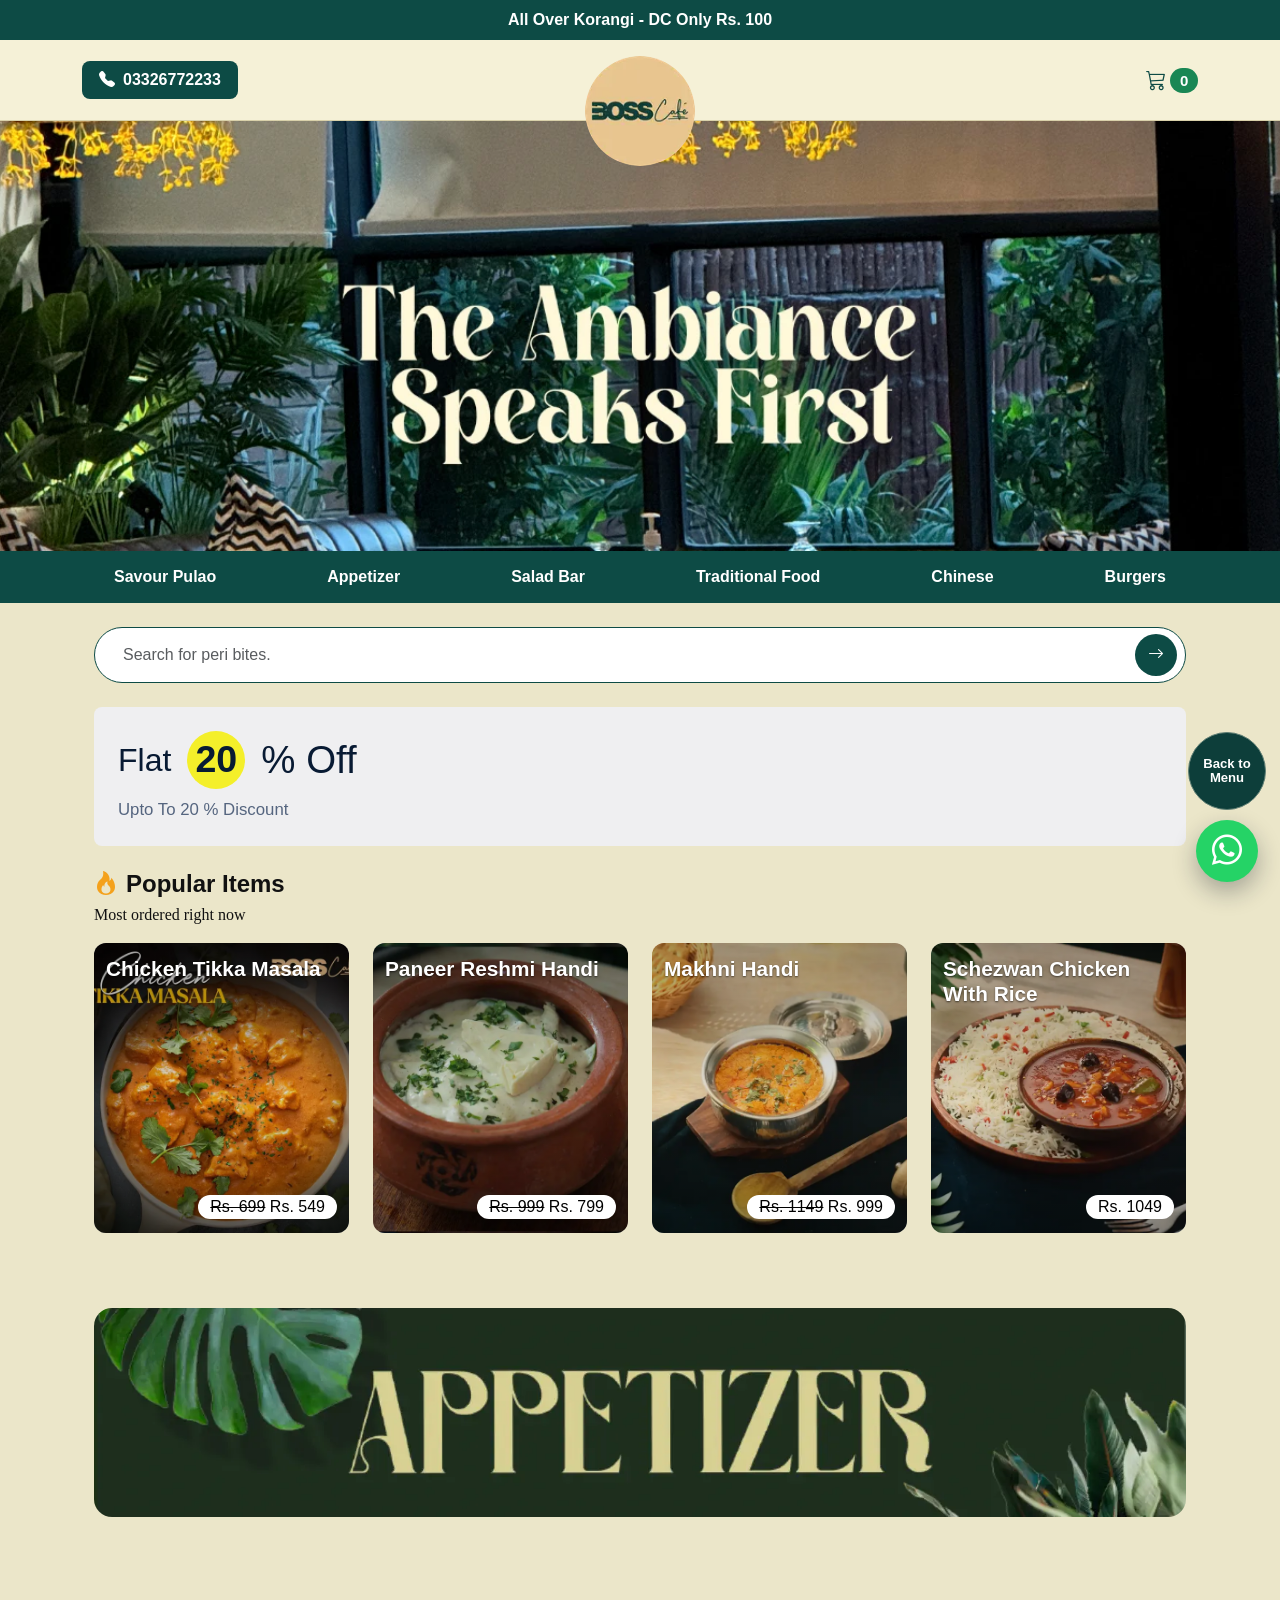
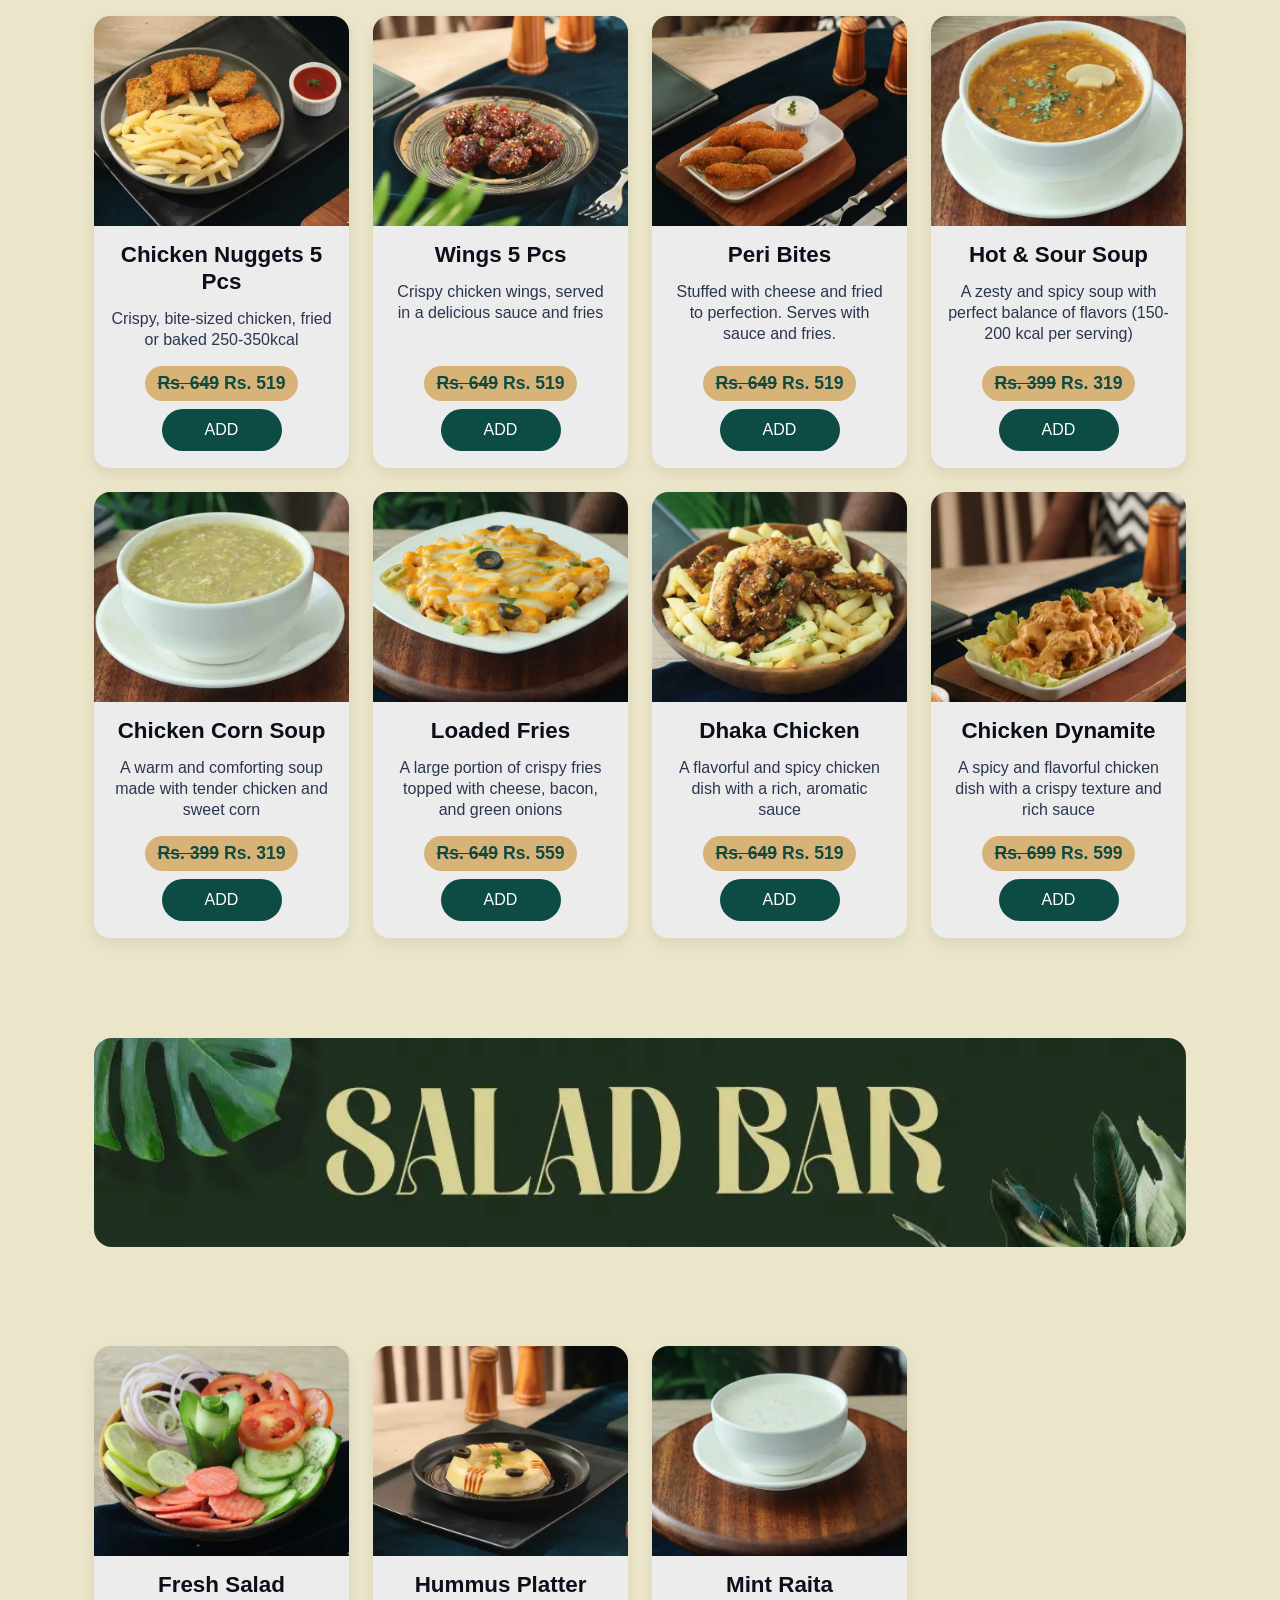
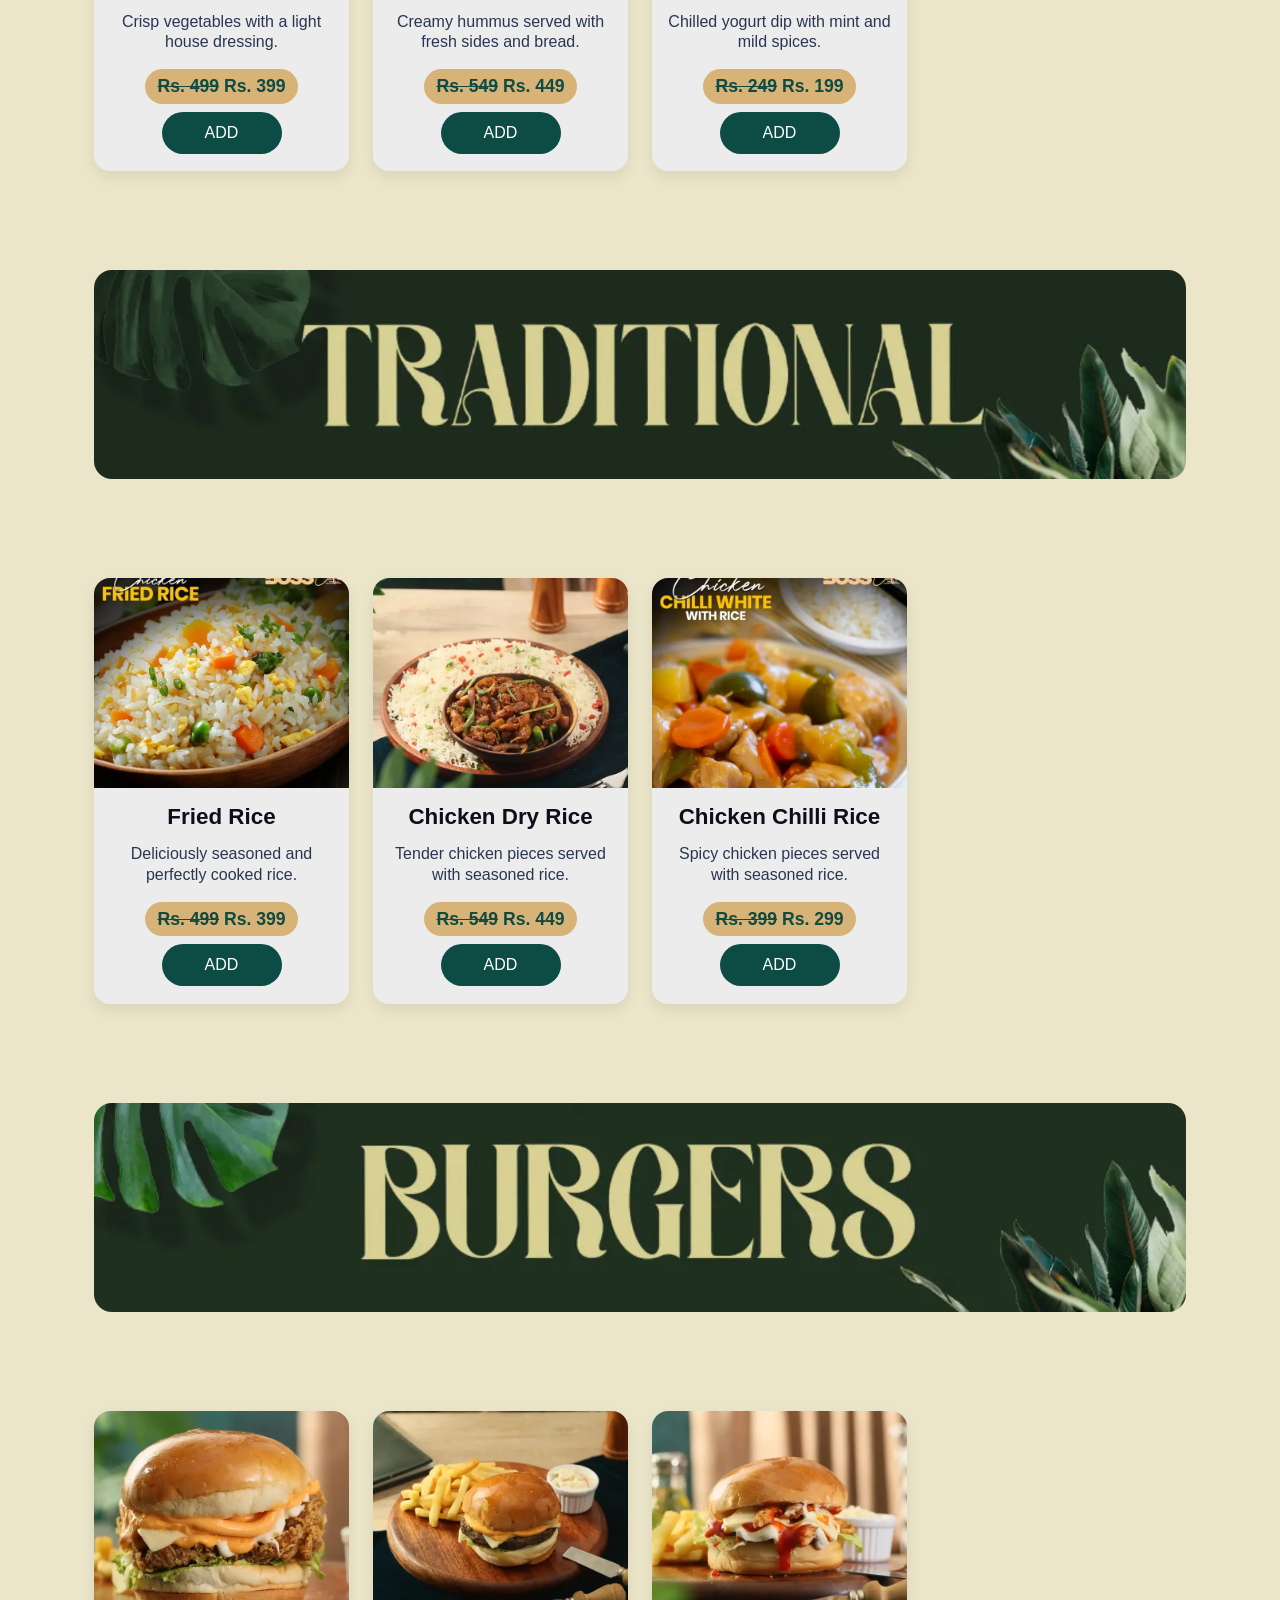
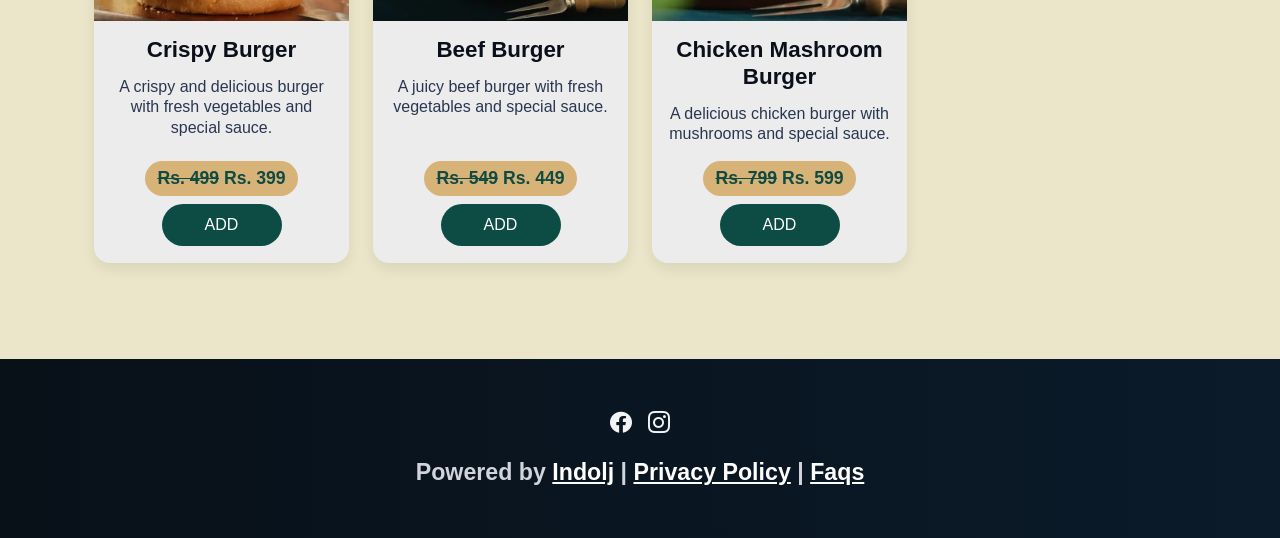
<file: index.html>
<!DOCTYPE html>
<html lang="en">
<head>
  <meta charset="UTF-8">
  <meta name="viewport" content="width=device-width, initial-scale=1.0">
  <title>Boss Cafe</title>
  <link rel="stylesheet" href="https://cdn.jsdelivr.net/npm/bootstrap@5.3.3/dist/css/bootstrap.min.css" integrity="sha384-QWTKZyjpPEjISv5WaRU9OFeRpok6YctnYmDr5pNlyT2bRjXh0JMhjY6hW+ALEwIH" crossorigin="anonymous">
  <link rel="stylesheet" href="https://cdn.jsdelivr.net/npm/bootstrap-icons@1.11.3/font/bootstrap-icons.min.css">
  <link rel="stylesheet" href="style.css">
</head>
<body>
  <div class="top-strip text-center py-2 fw-semibold">
    All Over Korangi - DC Only Rs. 100
  </div>

  <header class="site-header py-3 border-bottom">
    <div class="container">
      <div class="row align-items-center">
        <div class="col-6 col-md-4">
          <a href="tel:03326772233" class="btn btn-main header-phone-btn text-white fw-semibold px-3 rounded-3">
            <i class="bi bi-telephone-fill me-2"></i>03326772233
          </a>
        </div>
        <div class="col-12 col-md-4 text-center order-first order-md-0 mb-3 mb-md-0">
          <img src="Images/Logo.webp" alt="Boss Cafe" class="brand-logo rounded-circle">
        </div>
        <div class="col-6 col-md-4 text-end">
          <button class="btn header-cart-btn p-0 border-0 bg-transparent text-main fw-semibold fs-5" type="button" data-bs-toggle="offcanvas" data-bs-target="#cartDrawer" aria-controls="cartDrawer">
            <i class="bi bi-cart3"></i><sup id="cartCount" class="ms-1 badge rounded-pill text-bg-success">0</sup>
          </button>
        </div>
      </div>
    </div>
  </header>

  <section class="hero position-relative">
    <img src="Images/Header-Banner-1.webp" alt="Cafe Ambiance" class="w-100 hero-img">
  </section>

  <nav class="navbar navbar-expand-lg category-nav py-0">
    <div class="container-fluid px-0">
      <button class="navbar-toggler ms-2 my-2" type="button" data-bs-toggle="collapse" data-bs-target="#categoryMenu">
        <span class="navbar-toggler-icon"></span>
      </button>
    <div class="container">
      <div class="collapse navbar-collapse" id="categoryMenu">
        <ul class="navbar-nav w-100 justify-content-between px-2 px-lg-4">
          <li class="nav-item"><a class="nav-link" href="#savour-pulao-section">Savour Pulao</a></li>
          <li class="nav-item"><a class="nav-link" href="#appetizer-section">Appetizer</a></li>
          <li class="nav-item"><a class="nav-link" href="#salad-bar-section">Salad Bar</a></li>
          <li class="nav-item"><a class="nav-link" href="#traditional-food-section">Traditional Food</a></li>
          <li class="nav-item"><a class="nav-link" href="#traditional-food-section">Chinese</a></li>
          <!-- <li class="nav-item"><a class="nav-link" href="#">Pasta</a></li> -->
          <li class="nav-item"><a class="nav-link" href="#burgers-section">Burgers</a></li>
          <!-- <li class="nav-item"><a class="nav-link" href="#">Sandwich</a></li> -->
        </ul>
      </div>
    </div>
    </div>
  </nav>

  <section class="search-wrap py-4 pb-5">
    <div class="container px-4">
      <div class="input-group search-box">
        <input type="text" class="form-control border-0 bg-transparent" placeholder="Search for peri bites.">
        <button class="btn btn-main text-white rounded-circle search-btn" type="button">
          <i class="bi bi-arrow-right"></i>
        </button>
      </div>
    </div>
    <div class="container px-4 pt-4">
      <div class="content-box p-3 p-md-4">
        <div class="d-flex align-items-center gap-2 gap-md-3 mb-2">
          <span class="promo-flat">Flat</span>
          <span class="promo-percent">20</span>
          <span class="promo-off">% Off</span>
        </div>
        <p class="promo-subtitle mb-0">Upto To 20 % Discount</p>
      </div>
    </div>

    <div class="container px-4 pt-4">
      <div id="savour-pulao-section" class="popular-head mb-3">
        <h4 class="mb-1"><i class="bi bi-fire me-2"></i>Popular Items</h4>
        <p class="mb-0">Most ordered right now</p>
      </div>

      <div class="row g-3 g-lg-4">
        <div class="col-12 col-sm-6 col-lg-3">
          <article class="card food-card border-0">
            <img src="Images/Chk Tikka masala.webp" alt="Chicken Tikka Masala" class="card-img">
            <div class="card-img-overlay food-overlay">
              <h5 class="food-title">Chicken Tikka Masala</h5>
              <span class="price-pill"><s>Rs. 699</s> Rs. 549</span>
            </div>
          </article>
        </div>

        <div class="col-12 col-sm-6 col-lg-3">
          <article class="card food-card border-0">
            <img src="Images/Paneer20Handi.webp" alt="Paneer Reshmi Handi" class="card-img">
            <div class="card-img-overlay food-overlay">
              <h5 class="food-title">Paneer Reshmi Handi</h5>
              <span class="price-pill"><s>Rs. 999</s> Rs. 799</span>
            </div>
          </article>
        </div>

        <div class="col-12 col-sm-6 col-lg-3">
          <article class="card food-card border-0">
            <img src="Images/Makhni202.webp" alt="Makhni Handi" class="card-img">
            <div class="card-img-overlay food-overlay">
              <h5 class="food-title">Makhni Handi</h5>
              <span class="price-pill"><s>Rs. 1149</s> Rs. 999</span>
            </div>
          </article>
        </div>

        <div class="col-12 col-sm-6 col-lg-3">
          <article class="card food-card border-0">
            <img src="Images/Schezwan-Chicken-Rice.webp" alt="Schezwan Chicken With Rice" class="card-img">
            <div class="card-img-overlay food-overlay">
              <h5 class="food-title">Schezwan Chicken With Rice</h5>
              <span class="price-pill">Rs. 1049</span>
            </div>
          </article>
        </div>
      </div>

      <div id="appetizer-section" class="category-banner-box mt-4 p-3 p-md-4">
        <img src="Images/-Category202.webp" alt="Category Banner" class="category-center-img d-block mx-auto">
      </div>

      <div class="row g-3 g-lg-4 mt-4 pb-4">
        <div class="col-12 col-sm-6 col-lg-3">
          <article class="card desc-card border-0 h-100">
            <img src="Images/ChickenNuggest.webp" alt="Chicken Nuggets" class="card-img-top desc-card-img">
            <div class="card-body desc-card-body text-center d-flex flex-column">
              <h5 class="desc-card-title">Chicken Nuggets 5 Pcs</h5>
              <p class="desc-card-text">Crispy, bite-sized chicken, fried or baked 250-350kcal</p>
              <div class="mt-auto">
                <span class="desc-card-price"><s>Rs. 649</s> Rs. 519</span>
                <button class="btn desc-card-btn d-block mx-auto mt-2">ADD</button>
              </div>
            </div>
          </article>
        </div>

        <div class="col-12 col-sm-6 col-lg-3">
          <article class="card desc-card border-0 h-100">
            <img src="Images/Hot20Wings.webp" alt="Wings" class="card-img-top desc-card-img">
            <div class="card-body desc-card-body text-center d-flex flex-column">
              <h5 class="desc-card-title">Wings 5 Pcs</h5>
              <p class="desc-card-text">Crispy chicken wings, served in a delicious sauce and fries</p>
              <div class="mt-auto">
                <span class="desc-card-price"><s>Rs. 649</s> Rs. 519</span>
                <button class="btn desc-card-btn d-block mx-auto mt-2">ADD</button>
              </div>
            </div>
          </article>
        </div>

        <div class="col-12 col-sm-6 col-lg-3">
          <article class="card desc-card border-0 h-100">
            <img src="Images/Peri.webp" alt="Peri Bites" class="card-img-top desc-card-img">
            <div class="card-body desc-card-body text-center d-flex flex-column">
              <h5 class="desc-card-title">Peri Bites</h5>
              <p class="desc-card-text">Stuffed with cheese and fried to perfection. Serves with sauce and fries.</p>
              <div class="mt-auto">
                <span class="desc-card-price"><s>Rs. 649</s> Rs. 519</span>
                <button class="btn desc-card-btn d-block mx-auto mt-2">ADD</button>
              </div>
            </div>
          </article>
        </div>

        <div class="col-12 col-sm-6 col-lg-3">
          <article class="card desc-card border-0 h-100">
            <img src="Images/HotSouSoup_11zon.webp" alt="Hot and Sour Soup" class="card-img-top desc-card-img">
            <div class="card-body desc-card-body text-center d-flex flex-column">
              <h5 class="desc-card-title">Hot &amp; Sour Soup</h5>
              <p class="desc-card-text">A zesty and spicy soup with perfect balance of flavors (150-200 kcal per serving)</p>
              <div class="mt-auto">
                <span class="desc-card-price"><s>Rs. 399</s> Rs. 319</span>
                <button class="btn desc-card-btn d-block mx-auto mt-2">ADD</button>
              </div>
            </div>
          </article>
        </div>
        <div class="col-12 col-sm-6 col-lg-3">
          <article class="card desc-card border-0 h-100">
            <img src="Images/1742860557-Chicken20Soup_11zon.webp" alt="Chicken Nuggets" class="card-img-top desc-card-img">
            <div class="card-body desc-card-body text-center d-flex flex-column">
              <h5 class="desc-card-title">Chicken Corn Soup</h5>
              <p class="desc-card-text">A warm and comforting soup made with tender chicken and sweet corn</p>
              <div class="mt-auto">
                <span class="desc-card-price"><s>Rs. 399</s> Rs. 319</span>
                <button class="btn desc-card-btn d-block mx-auto mt-2">ADD</button>
              </div>
            </div>
          </article>
        </div>

        <div class="col-12 col-sm-6 col-lg-3">
          <article class="card desc-card border-0 h-100">
            <img src="Images/1742859982-Loaded0Fries_11zon.webp" alt="Wings" class="card-img-top desc-card-img">
            <div class="card-body desc-card-body text-center d-flex flex-column">
              <h5 class="desc-card-title">Loaded Fries </h5>
              <p class="desc-card-text">A large portion of crispy fries topped with cheese, bacon, and green onions
              </p>
              <div class="mt-auto">
                <span class="desc-card-price"><s>Rs. 649</s> Rs. 559</span>
                <button class="btn desc-card-btn d-block mx-auto mt-2">ADD</button>
              </div>
            </div>
          </article>
        </div>

        <div class="col-12 col-sm-6 col-lg-3">
          <article class="card desc-card border-0 h-100">
            <img src="Images/1742860512-Dhak20Chicken_11zon.webp" alt="Peri Bites" class="card-img-top desc-card-img">
            <div class="card-body desc-card-body text-center d-flex flex-column">
              <h5 class="desc-card-title">Dhaka Chicken</h5>
              <p class="desc-card-text">A flavorful and spicy chicken dish with a rich, aromatic sauce</p>
              <div class="mt-auto">
                <span class="desc-card-price"><s>Rs. 649</s> Rs. 519</span>
                <button class="btn desc-card-btn d-block mx-auto mt-2">ADD</button>
              </div>
            </div>
          </article>
        </div>

        <div class="col-12 col-sm-6 col-lg-3">
          <article class="card desc-card border-0 h-100">
            <img src="Images/1742196958-Dynamite2.webp" alt="Hot and Sour Soup" class="card-img-top desc-card-img">
            <div class="card-body desc-card-body text-center d-flex flex-column">
              <h5 class="desc-card-title">Chicken Dynamite</h5>
              <p class="desc-card-text">A spicy and flavorful chicken dish with a crispy texture and rich sauce</p>
              <div class="mt-auto">
                <span class="desc-card-price"><s>Rs. 699</s> Rs. 599</span>
                <button class="btn desc-card-btn d-block mx-auto mt-2">ADD</button>
              </div>
            </div>
          </article>
        </div>
      </div>

      <div id="salad-bar-section" class="category-banner-box mt-4 p-3 p-md-4">
        <img src="Images/Category Salad-.webp" alt="Category Banner" class="category-center-img d-block mx-auto">
      </div>
      <div class="row g-3 g-lg-4 mt-4 pb-4">
        <div class="col-12 col-sm-6 col-lg-3">
          <article class="card desc-card border-0 h-100">
            <img src="Images/Fresh20Salad_11zon.webp" alt="Fresh Salad" class="card-img-top desc-card-img">
            <div class="card-body desc-card-body text-center d-flex flex-column">
              <h5 class="desc-card-title">Fresh Salad</h5>
              <p class="desc-card-text">Crisp vegetables with a light house dressing.</p>
              <div class="mt-auto">
                <span class="desc-card-price"><s>Rs. 499</s> Rs. 399</span>
                <button class="btn desc-card-btn d-block mx-auto mt-2">ADD</button>
              </div>
            </div>
          </article>
        </div>

        <div class="col-12 col-sm-6 col-lg-3">
          <article class="card desc-card border-0 h-100">
            <img src="Images/1742197053-Hummus_202.webp" alt="Hummus Platter" class="card-img-top desc-card-img">
            <div class="card-body desc-card-body text-center d-flex flex-column">
              <h5 class="desc-card-title">Hummus Platter</h5>
              <p class="desc-card-text">Creamy hummus served with fresh sides and bread.</p>
              <div class="mt-auto">
                <span class="desc-card-price"><s>Rs. 549</s> Rs. 449</span>
                <button class="btn desc-card-btn d-block mx-auto mt-2">ADD</button>
              </div>
            </div>
          </article>
        </div>

        <div class="col-12 col-sm-6 col-lg-3">
          <article class="card desc-card border-0 h-100">
            <img src="Images/1744292756-Raita.webp" alt="Mint Raita" class="card-img-top desc-card-img">
            <div class="card-body desc-card-body text-center d-flex flex-column">
              <h5 class="desc-card-title">Mint Raita</h5>
              <p class="desc-card-text">Chilled yogurt dip with mint and mild spices.</p>
              <div class="mt-auto">
                <span class="desc-card-price"><s>Rs. 249</s> Rs. 199</span>
                <button class="btn desc-card-btn d-block mx-auto mt-2">ADD</button>
              </div>
            </div>
          </article>
        </div>
      </div>
      <div id="traditional-food-section" class="category-banner-box mt-4 p-3 p-md-4">
        <img src="Images/Traditional Category207.webp" alt="Category Banner" class="category-center-img d-block mx-auto">
      </div>
      <div class="row g-3 g-lg-4 mt-4 pb-4">
        <div class="col-12 col-sm-6 col-lg-3">
          <article class="card desc-card border-0 h-100">
            <img src="Images/chk_Fried_rice.webp" alt="Fresh Salad" class="card-img-top desc-card-img">
            <div class="card-body desc-card-body text-center d-flex flex-column">
              <h5 class="desc-card-title">Fried Rice</h5>
              <p class="desc-card-text">Deliciously seasoned and perfectly cooked rice.</p>
              <div class="mt-auto">
                <span class="desc-card-price"><s>Rs. 499</s> Rs. 399</span>
                <button class="btn desc-card-btn d-block mx-auto mt-2">ADD</button>
              </div>
            </div>
          </article>
        </div>

        <div class="col-12 col-sm-6 col-lg-3">
          <article class="card desc-card border-0 h-100">
            <img src="Images/1742196720-Chicken20dry20rice202.webp" alt="Chicken Dry Rice" class="card-img-top desc-card-img">
            <div class="card-body desc-card-body text-center d-flex flex-column">
              <h5 class="desc-card-title">Chicken Dry Rice</h5>
              <p class="desc-card-text">Tender chicken pieces served with seasoned rice.</p>
              <div class="mt-auto">
                <span class="desc-card-price"><s>Rs. 549</s> Rs. 449</span>
                <button class="btn desc-card-btn d-block mx-auto mt-2">ADD</button>
              </div>
            </div>
          </article>
        </div>

        <div class="col-12 col-sm-6 col-lg-3">
          <article class="card desc-card border-0 h-100">
            <img src="Images/Chk_chilli_with _rice.webp" alt="Chicken Chilli Rice" class="card-img-top desc-card-img">
            <div class="card-body desc-card-body text-center d-flex flex-column">
              <h5 class="desc-card-title">Chicken Chilli Rice</h5>
              <p class="desc-card-text">Spicy chicken pieces served with seasoned rice.</p>
              <div class="mt-auto">
                <span class="desc-card-price"><s>Rs. 399</s> Rs. 299</span>
                <button class="btn desc-card-btn d-block mx-auto mt-2">ADD</button>
              </div>
            </div>
          </article>
        </div>
      </div>
      <div id="burgers-section" class="category-banner-box mt-4 p-3 p-md-4">
        <img src="Images/Category-burger.webp" alt="Category Banner" class="category-center-img d-block mx-auto">
      </div>
      <div class="row g-3 g-lg-4 mt-4 pb-4">
        <div class="col-12 col-sm-6 col-lg-3">
          <article class="card desc-card border-0 h-100">
            <img src="Images/1742196904-Crispy20burger202.webp" alt="Crispy Burger" class="card-img-top desc-card-img">
            <div class="card-body desc-card-body text-center d-flex flex-column">
              <h5 class="desc-card-title">Crispy Burger</h5>
              <p class="desc-card-text">A crispy and delicious burger with fresh vegetables and special sauce.</p>
              <div class="mt-auto">
                <span class="desc-card-price"><s>Rs. 499</s> Rs. 399</span>
                <button class="btn desc-card-btn d-block mx-auto mt-2">ADD</button>
              </div>
            </div>
          </article>
        </div>

        <div class="col-12 col-sm-6 col-lg-3">
          <article class="card desc-card border-0 h-100">
            <img src="Images/1742196567-Beef202burger.webp" alt="Beef Burger" class="card-img-top desc-card-img">
            <div class="card-body desc-card-body text-center d-flex flex-column">
              <h5 class="desc-card-title">Beef Burger</h5>
              <p class="desc-card-text">A juicy beef burger with fresh vegetables and special sauce.</p>
              <div class="mt-auto">
                <span class="desc-card-price"><s>Rs. 549</s> Rs. 449</span>
                <button class="btn desc-card-btn d-block mx-auto mt-2">ADD</button>
              </div>
            </div>
          </article>
        </div>

        <div class="col-12 col-sm-6 col-lg-3">
          <article class="card desc-card border-0 h-100">
            <img src="Images/Mashroom_burgerChicken202.webp" alt="Chicken Mashroom Burger" class="card-img-top desc-card-img">
            <div class="card-body desc-card-body text-center d-flex flex-column">
              <h5 class="desc-card-title">Chicken Mashroom Burger</h5>
              <p class="desc-card-text">A delicious chicken burger with mushrooms and special sauce.</p>
              <div class="mt-auto">
                <span class="desc-card-price"><s>Rs. 799</s> Rs. 599</span>
                <button class="btn desc-card-btn d-block mx-auto mt-2">ADD</button>
              </div>
            </div>
          </article>
        </div>
      </div>
    </div>
  </section>

  <div class="offcanvas offcanvas-end" tabindex="-1" id="cartDrawer" aria-labelledby="cartDrawerLabel">
    <div class="offcanvas-header">
      <h5 class="offcanvas-title" id="cartDrawerLabel">Your Cart</h5>
      <button type="button" class="btn-close" data-bs-dismiss="offcanvas" aria-label="Close"></button>
    </div>
    <div class="offcanvas-body d-flex flex-column">
      <div id="cartItems" class="list-group mb-3"></div>
      <div id="emptyCartState" class="text-muted text-center mt-4">Cart is empty.</div>
      <div class="mt-2 mb-3">
        <h6 class="fw-bold mb-1">Popular with your order</h6>
        <small class="text-muted d-block mb-2">Customers often add these too</small>
        <div id="cartSuggestions" class="cart-suggestions"></div>
      </div>
      <div class="mt-auto border-top pt-3">
        <div class="d-flex justify-content-between fw-semibold">
          <span>Total Items</span>
          <span id="cartItemsCount">0</span>
        </div>
        <div class="d-flex justify-content-between fw-semibold mt-2">
          <span>Delivery Fee</span>
          <span id="deliveryFee">Rs. 250</span>
        </div>
        <div class="d-flex justify-content-between fs-5 fw-bold mt-2">
          <span>Grand Total</span>
          <span id="cartTotal">Rs. 0</span>
        </div>
        <button id="checkoutBtn" class="btn btn-main w-100 mt-3 py-2 fw-semibold" type="button">Checkout</button>
      </div>
    </div>
  </div>

  <footer class="site-footer mt-4">
    <div class="container text-center py-5">
      <div class="d-flex justify-content-center gap-3 mb-3">
        <a class="footer-social-link" href="#" aria-label="Facebook">
          <i class="bi bi-facebook"></i>
        </a>
        <a class="footer-social-link" href="#" aria-label="Instagram">
          <i class="bi bi-instagram"></i>
        </a>
      </div>
      <p class="mb-0 footer-meta">
        Powered by <a href="#" class="footer-link">Indolj</a> |
        <a href="#" class="footer-link">Privacy Policy</a> |
        <a href="#" class="footer-link">Faqs</a>
      </p>
    </div>
  </footer>

  <div class="floating-actions">
    <a href="#" class="btn back-menu-btn">Back to Menu</a>
    <a
      href="https://wa.me/923326772233?text=Hello%20Boss%20Cafe%2C%20I%20want%20to%20place%20an%20order."
      target="_blank"
      rel="noopener noreferrer"
      class="btn whatsapp-btn"
      aria-label="Chat on WhatsApp"
    >
      <i class="bi bi-whatsapp"></i>
    </a>
  </div>

  <script src="bootstrap-5.3.8-dist/js/bootstrap.bundle.min.js"></script>
  <script src="script.js"></script>
</body>
</html>
</file>
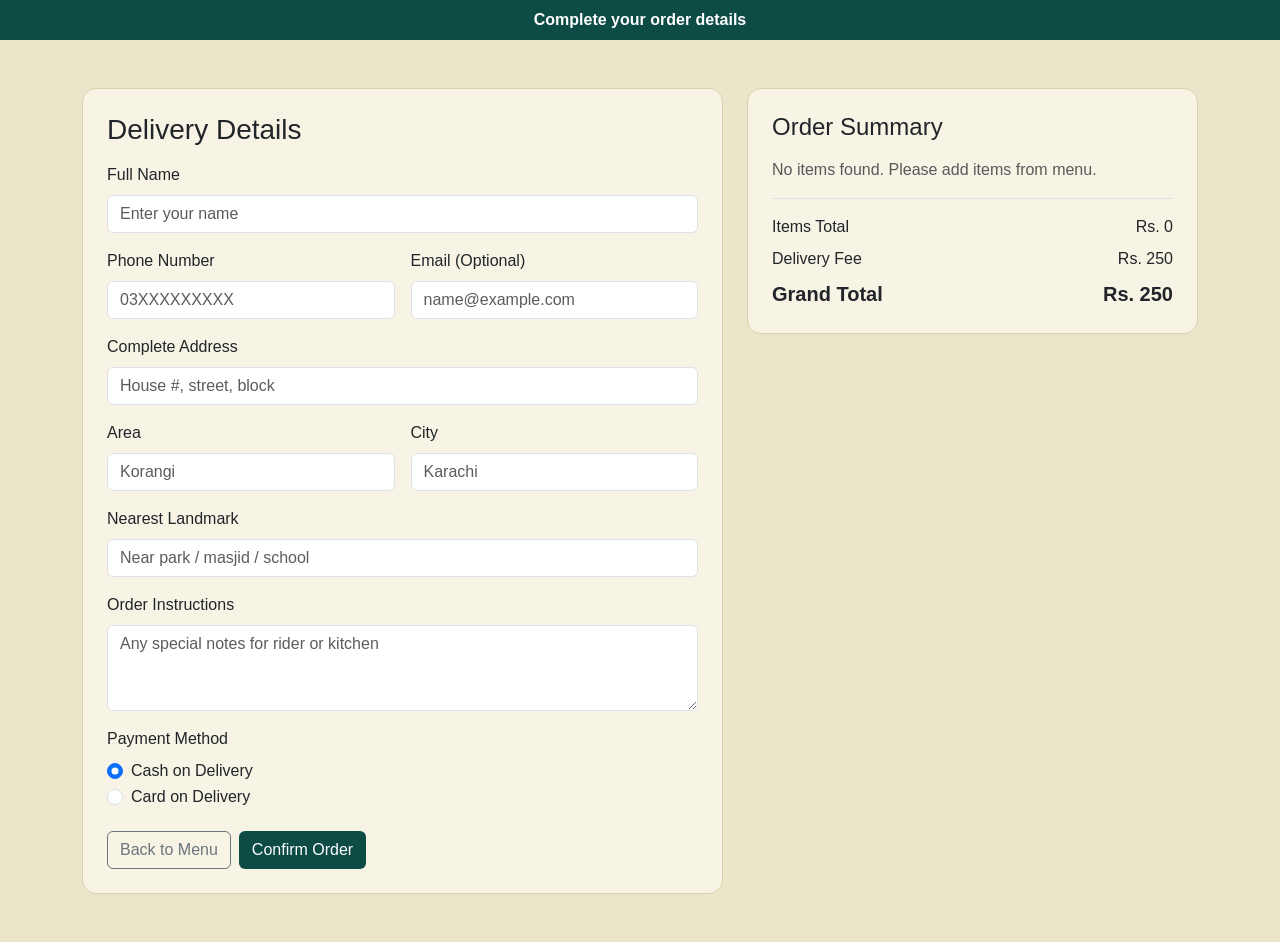
<file: checkout.html>
<!DOCTYPE html>
<html lang="en">
<head>
  <meta charset="UTF-8">
  <meta name="viewport" content="width=device-width, initial-scale=1.0">
  <title>Checkout - Boss Cafe</title>
  <link rel="stylesheet" href="https://cdn.jsdelivr.net/npm/bootstrap@5.3.3/dist/css/bootstrap.min.css" integrity="sha384-QWTKZyjpPEjISv5WaRU9OFeRpok6YctnYmDr5pNlyT2bRjXh0JMhjY6hW+ALEwIH" crossorigin="anonymous">
  <link rel="stylesheet" href="https://cdn.jsdelivr.net/npm/bootstrap-icons@1.11.3/font/bootstrap-icons.min.css">
  <link rel="stylesheet" href="style.css">
</head>
<body>
  <div class="top-strip text-center py-2 fw-semibold">
    Complete your order details
  </div>

  <main class="container py-4 py-md-5">
    <div class="row g-4">
      <div class="col-12 col-lg-7">
        <div class="checkout-card p-3 p-md-4">
          <h3 class="mb-3">Delivery Details</h3>
          <form id="checkoutForm" class="row g-3">
            <div class="col-12">
              <label for="fullName" class="form-label">Full Name</label>
              <input id="fullName" name="fullName" type="text" class="form-control" placeholder="Enter your name" required>
            </div>
            <div class="col-12 col-md-6">
              <label for="phone" class="form-label">Phone Number</label>
              <input id="phone" name="phone" type="tel" class="form-control" placeholder="03XXXXXXXXX" required>
            </div>
            <div class="col-12 col-md-6">
              <label for="email" class="form-label">Email (Optional)</label>
              <input id="email" name="email" type="email" class="form-control" placeholder="name@example.com">
            </div>
            <div class="col-12">
              <label for="address" class="form-label">Complete Address</label>
              <input id="address" name="address" type="text" class="form-control" placeholder="House #, street, block" required>
            </div>
            <div class="col-12 col-md-6">
              <label for="area" class="form-label">Area</label>
              <input id="area" name="area" type="text" class="form-control" placeholder="Korangi" required>
            </div>
            <div class="col-12 col-md-6">
              <label for="city" class="form-label">City</label>
              <input id="city" name="city" type="text" class="form-control" placeholder="Karachi" required>
            </div>
            <div class="col-12">
              <label for="landmark" class="form-label">Nearest Landmark</label>
              <input id="landmark" name="landmark" type="text" class="form-control" placeholder="Near park / masjid / school">
            </div>
            <div class="col-12">
              <label for="instructions" class="form-label">Order Instructions</label>
              <textarea id="instructions" name="instructions" class="form-control" rows="3" placeholder="Any special notes for rider or kitchen"></textarea>
            </div>
            <div class="col-12">
              <label class="form-label d-block">Payment Method</label>
              <div class="form-check">
                <input class="form-check-input" type="radio" name="payment" id="cash" value="Cash on Delivery" checked>
                <label class="form-check-label" for="cash">Cash on Delivery</label>
              </div>
              <div class="form-check">
                <input class="form-check-input" type="radio" name="payment" id="card" value="Card on Delivery">
                <label class="form-check-label" for="card">Card on Delivery</label>
              </div>
            </div>
            <div class="col-12 d-flex gap-2 pt-1">
              <a href="index.html" class="btn btn-outline-secondary">Back to Menu</a>
              <button type="submit" class="btn btn-main">Confirm Order</button>
            </div>
          </form>
        </div>
      </div>

      <div class="col-12 col-lg-5">
        <div class="checkout-card p-3 p-md-4">
          <h4 class="mb-3">Order Summary</h4>
          <div id="checkoutItems" class="mb-3"></div>
          <div class="border-top pt-3">
            <div class="d-flex justify-content-between">
              <span>Items Total</span>
              <span id="checkoutSubTotal">Rs. 0</span>
            </div>
            <div class="d-flex justify-content-between mt-2">
              <span>Delivery Fee</span>
              <span id="checkoutDelivery">Rs. 250</span>
            </div>
            <div class="d-flex justify-content-between mt-2 fs-5 fw-bold">
              <span>Grand Total</span>
              <span id="checkoutGrandTotal">Rs. 0</span>
            </div>
          </div>
        </div>
      </div>
    </div>
  </main>

  <script src="checkout.js"></script>
</body>
</html>
</file>
<file: style.css>
:root {
  --brand-dark: #0d4b45;
  --brand-cream: #ebe6c9;
}

html {
  scroll-behavior: smooth;
}

body {
  font-family: "Poppins", sans-serif;
  background-color: var(--brand-cream);
}

.top-strip {
  background-color: var(--brand-dark);
  color: #fff;
}

.site-header {
  position: relative;
  z-index: 20;
  overflow: visible;
  background-color: #f5f1d7;
  border-bottom-color: #d9d1aa !important;
}

.site-header .row {
  row-gap: 0.5rem;
}

.btn-main {
  background-color: var(--brand-dark);
  color: #fff;
}

.text-main {
  color: var(--brand-dark);
}

.btn-main:hover {
  background-color: #02221f;
  color: #fff;
}

.brand-logo {
  width: 110px;
  height: 110px;
  object-fit: cover;
  position: relative;
  z-index: 30;
  margin-bottom: -62px;
}

.hero-img {
  height: 430px;
  object-fit: cover;
}

.category-nav {
  background-color: var(--brand-dark);
}

.category-nav .nav-link {
  color: #fff;
  font-weight: 600;
  white-space: nowrap;
  padding: 14px 12px;
  transition: background-color 0.2s ease-in-out, color 0.2s ease-in-out;
}

.category-nav .nav-link:hover {
  background-color: #d3c390;
  color: #083a35;
}

.search-wrap {
  background-color: var(--brand-cream);
}

.search-box {
  border: 1px solid var(--brand-dark);
  border-radius: 40px;
  padding: 6px 8px 6px 16px;
  background: #fff;
}

.search-box .form-control {
  box-shadow: none;
}

.search-btn {
  width: 42px;
  height: 42px;
  border: 0;
}

.content-box {
  min-height: 50px;
  border-radius: 8px;
  background-color: #efeff1;
}

.promo-flat {
  font-size: clamp(1.7rem, 2.5vw, 2.2rem);
  font-weight: 500;
  color: #081a33;
}

.promo-percent {
  width: 58px;
  height: 58px;
  border-radius: 50%;
  background-color: #f4ef2a;
  color: #081a33;
  display: grid;
  place-items: center;
  font-weight: 700;
  font-size: 2.35rem;
  line-height: 1;
}

.promo-off {
  font-size: clamp(2rem, 3vw, 2.8rem);
  color: #081a33;
  font-weight: 500;
}

.promo-subtitle {
  color: #55657f;
  font-size: 1.05rem;
}

.popular-head h4 {
  font-weight: 700;
  color: #111;
}

.popular-head h4 i {
  color: #f4a11b;
}

.popular-head p {
  color: #111;
  font-size: 1rem;
  font-family: Georgia, "Times New Roman", serif;
}

.food-card {
  position: relative;
  overflow: hidden;
  border-radius: 12px;
  cursor: pointer;
}

.food-card img {
  height: 290px;
  object-fit: cover;
  transition: transform 0.35s ease;
}

.food-overlay {
  position: absolute;
  inset: 0;
  display: flex;
  flex-direction: column;
  justify-content: space-between;
  padding: 14px 12px;
  background: linear-gradient(to top, rgba(0, 0, 0, 0.45), rgba(0, 0, 0, 0.1) 45%, rgba(0, 0, 0, 0.35));
}

.food-title {
  color: #fff;
  font-weight: 700;
  font-size: 1.3rem;
  margin: 0;
  text-shadow: 0 1px 2px rgba(0, 0, 0, 0.55);
}

.price-pill {
  align-self: flex-end;
  background-color: #fff;
  color: #000;
  border-radius: 999px;
  padding: 4px 12px;
  font-size: 1rem;
  font-weight: 500;
  line-height: 1;
}

.food-card:hover img {
  transform: scale(1.08);
}

.food-card:hover .food-overlay {
  background: linear-gradient(to top, rgba(0, 0, 0, 0.62), rgba(0, 0, 0, 0.16) 45%, rgba(0, 0, 0, 0.45));
}

.category-center-img {
  width: 100%;
  max-width: 100%;
  height: auto;
  display: block;
  border-radius: 18px;
  object-fit: cover;
}

.category-banner-box {
  width: 100%;
  padding-top: 3.2rem !important;
  padding-bottom: 3.2rem !important;
  padding-left: 0 !important;
  padding-right: 0 !important;
  border-radius: 18px;
  background: transparent !important;
  overflow: hidden;
}

.desc-card {
  border-radius: 16px;
  overflow: hidden;
  background-color: #ececed;
  box-shadow: 0 6px 14px rgba(0, 0, 0, 0.08);
  transition: transform 0.22s ease, box-shadow 0.22s ease;
  border: #000 solid 1px;
  max-width: 275px;
  margin-inline: auto;
}

.desc-card-img {
  height: 210px;
  object-fit: cover;
  transition: transform 0.3s ease;
}

.desc-card-body {
  padding: 1rem 1rem 1.1rem;
}

.desc-card-title {
  font-size: 1.4rem;
  font-weight: 700;
  color: #0a0f19;
  margin-bottom: 0.8rem;
}

.desc-card-text {
  color: #2a3650;
  font-size: 1rem;
  line-height: 1.3;
  margin-bottom: 1rem;
}

.desc-card-price {
  display: inline-block;
  background-color: #d8b377;
  color: #0f4a43;
  border-radius: 999px;
  padding: 4px 12px;
  font-size: 1.1rem;
  font-weight: 700;
}

.desc-card-btn {
  min-width: 120px;
  border-radius: 999px;
  padding: 8px 16px;
  background-color: var(--brand-dark);
  color: #fff;
  font-weight: 500;
}

.desc-card:hover {
  box-shadow: 0 14px 24px rgba(0, 0, 0, 0.15);
  transform: scale(1.08);
}

.desc-card-btn:hover {
  background-color: #0a3f39;
  color: #ffffff;
}

.cart-item-row {
  border: 1px solid #d4decf;
  border-radius: 12px;
  margin-bottom: 0.75rem;
}

.cart-item-title {
  font-weight: 600;
  color: #132922;
}

.cart-item-price {
  color: var(--brand-dark);
  font-weight: 700;
}

.cart-qty-control {
  border: 1px solid var(--brand-dark);
  border-radius: 999px;
  padding: 0.15rem 0.4rem;
  display: inline-flex;
  align-items: center;
  gap: 0.4rem;
}

.cart-qty-btn {
  border: 0;
  background: transparent;
  color: var(--brand-dark);
  font-weight: 700;
  width: 26px;
  height: 26px;
  line-height: 1;
  border-radius: 50%;
}

.cart-qty-btn:hover {
  background-color: #e4ede1;
}

.cart-qty-value {
  min-width: 18px;
  text-align: center;
  font-weight: 700;
  color: var(--brand-dark);
}

.checkout-card {
  background-color: #f7f4e5;
  border: 1px solid #d9d1aa;
  border-radius: 14px;
}

.checkout-card .form-control:focus,
.checkout-card .form-check-input:focus {
  border-color: #3d6c59;
  box-shadow: 0 0 0 0.2rem rgba(13, 75, 69, 0.18);
}

.site-footer {
  background: linear-gradient(90deg, #081018, #0b1b2a);
  color: #e5e7eb;
}

.footer-social-link {
  color: #f3f4f6;
  font-size: 1.35rem;
  text-decoration: none;
}

.footer-social-link:hover {
  color: #d1d5db;
}

.footer-meta {
  color: #d1d5db;
  font-size: 1.45rem;
  font-weight: 600;
}

.footer-link {
  color: #ffffff;
}

.footer-link:hover {
  color: #d7e2dc;
}

.floating-actions {
  position: fixed;
  right: 14px;
  bottom: 18px;
  z-index: 1045;
  display: flex;
  flex-direction: column;
  align-items: center;
  gap: 10px;
}

.back-menu-btn {
  width: 78px;
  height: 78px;
  border-radius: 50%;
  border: 1px solid #5f7e74;
  background-color: #0d3e3a;
  color: #fff;
  font-weight: 700;
  font-size: 0.82rem;
  line-height: 1.1;
  display: grid;
  place-items: center;
  text-align: center;
  padding: 0.4rem;
}

.back-menu-btn:hover {
  background-color: #0a322f;
  color: #fff;
}

.whatsapp-btn {
  width: 62px;
  height: 62px;
  border-radius: 50%;
  background-color: #25d366;
  color: #fff;
  display: grid;
  place-items: center;
  font-size: 1.9rem;
  box-shadow: 0 10px 24px rgba(17, 24, 39, 0.32);
}

.whatsapp-btn:hover {
  background-color: #1da851;
  color: #fff;
}

.cart-suggestions {
  display: grid;
  grid-template-columns: repeat(3, minmax(0, 1fr));
  gap: 0.55rem;
}

.suggestion-card {
  background-color: #fff;
  border: 1px solid #d4decf;
  border-radius: 12px;
  padding: 0.35rem;
}

.suggestion-img-wrap {
  position: relative;
}

.suggestion-img {
  width: 100%;
  height: 76px;
  border-radius: 10px;
  object-fit: cover;
}

.suggestion-add-btn {
  position: absolute;
  right: 6px;
  bottom: 6px;
  border: 0;
  width: 24px;
  height: 24px;
  border-radius: 50%;
  background-color: var(--brand-dark);
  color: #fff;
  font-weight: 700;
  line-height: 1;
}

.suggestion-name {
  font-size: 0.78rem;
  font-weight: 600;
  color: #172c25;
  margin-top: 0.3rem;
  margin-bottom: 0.1rem;
  line-height: 1.2;
}

.suggestion-price {
  font-size: 0.8rem;
  font-weight: 700;
  color: var(--brand-dark);
}

@media (max-width: 991.98px) {
  .hero-img {
    height: 300px;
  }

  .category-nav .navbar-toggler {
    border-color: rgba(255, 255, 255, 0.55);
  }

  .category-nav .navbar-toggler-icon {
    filter: invert(1);
  }
}

@media (max-width: 767.98px) {
  .top-strip {
    font-size: 0.85rem;
    padding-left: 0.5rem;
    padding-right: 0.5rem;
  }

  .site-header {
    padding-top: 0.75rem !important;
    padding-bottom: 0.75rem !important;
  }

  .brand-logo {
    width: 86px;
    height: 86px;
    margin-bottom: -40px;
  }

  .header-phone-btn {
    font-size: 0.82rem;
    padding: 0.38rem 0.58rem !important;
  }

  .header-phone-btn i {
    margin-right: 0.3rem !important;
  }

  .header-cart-btn {
    font-size: 1.2rem !important;
  }

  .hero-img {
    height: 250px;
  }

  .category-center-img,
  .category-banner-box {
    border-radius: 12px;
  }

  .category-banner-box {
    padding-top: 2rem !important;
    padding-bottom: 2rem !important;
  }

  .desc-card-img {
    height: 190px;
  }

  .desc-card-title {
    font-size: 0.8rem;
  }

  .desc-card-text {
    font-size: 0.7rem;
  }

  .cart-suggestions {
    grid-template-columns: repeat(2, minmax(0, 1fr));
  }

  .footer-meta {
    font-size: 1rem;
  }
}
</file>
